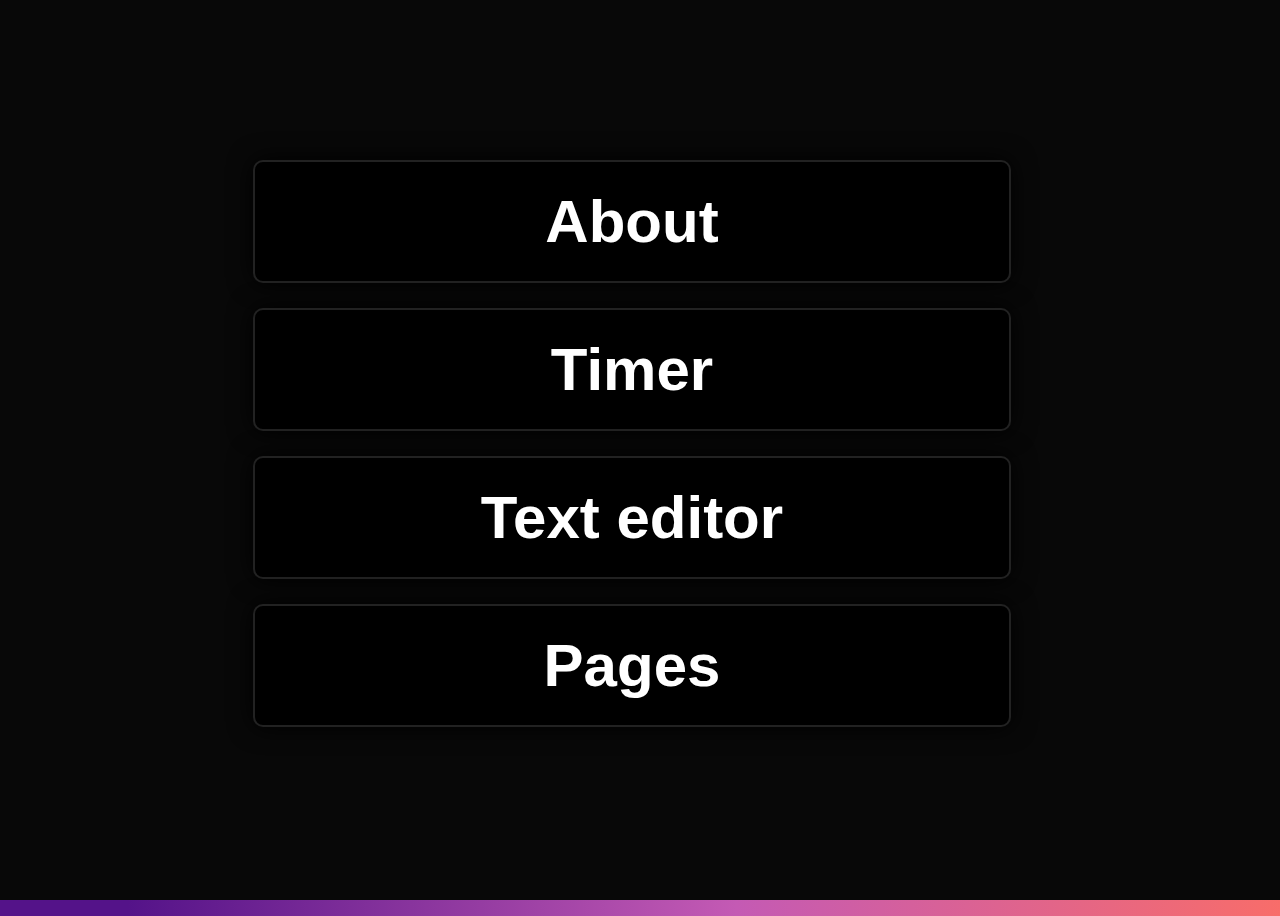
<file: index.html>
<!DOCTYPE html>
<html>
<head>
	<title>Homepage</title>
	<link rel='stylesheet' href='./index.css'>
</head>
<body>
	<div id='tiles'></div>
	<div id='bg' style='--x: 0px; --y: 0px;'></div>
	<div id='container'>
	    <div class='panel'>
		About
		<a class='link' href='/about'><span></span></a>
	    </div>
	    <div class='panel'>
		Timer
		<a class='link' href='/time'><span></span></a>
	    </div>
	    <div class='panel'>
		Text editor
		<a class='link' href='/text'><span></span></a>
	    </div>
	    <div class='panel'>
		Pages
		<a class='link' href='/pages'><span></span></a>
	    </div>

	    <div style='height: 30%'></div>
	</div>
</body>
<script src='./index.js'></script>
</html>
</file>
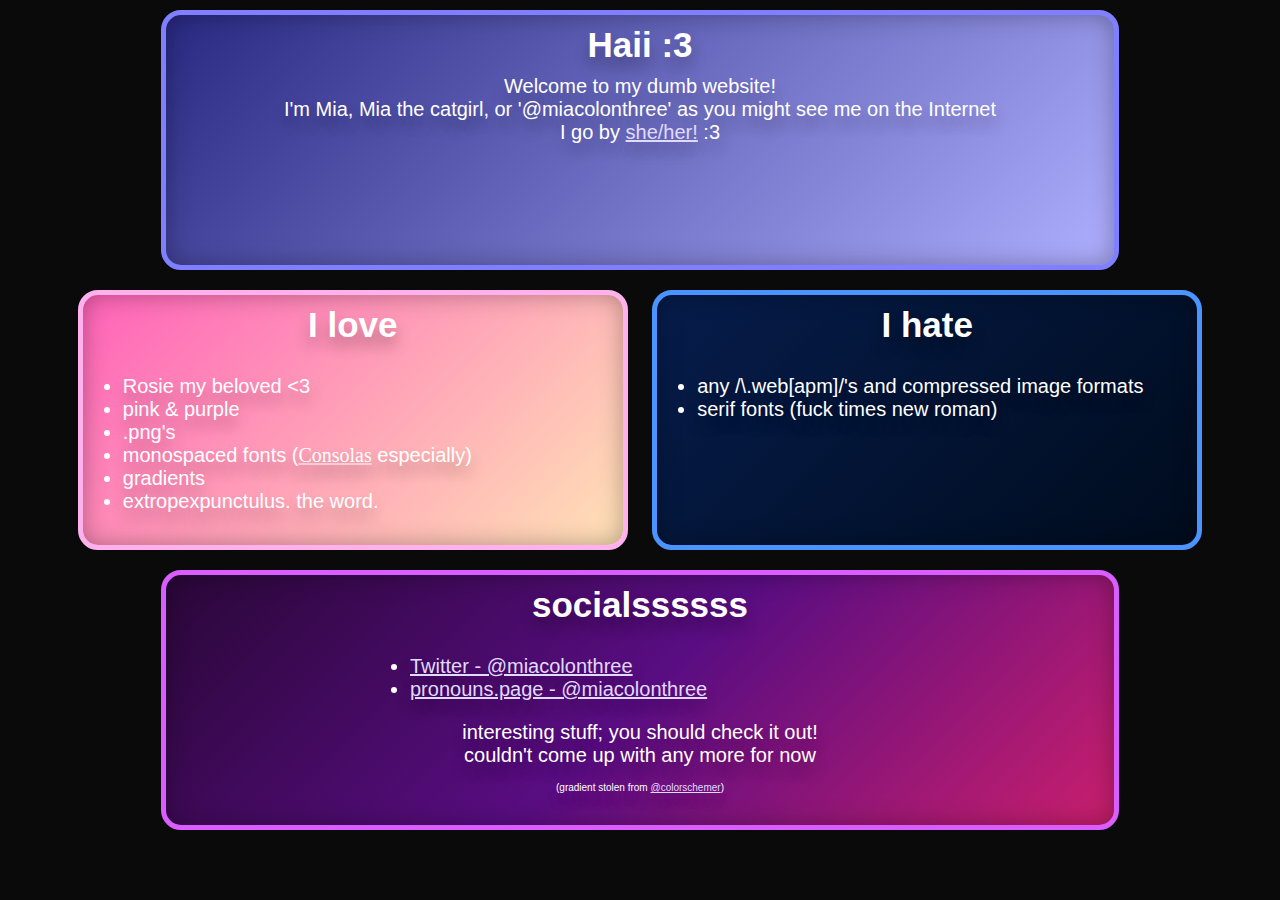
<file: about/index.html>
<!DOCTYPE html>
<html>
<head>
    <meta charset="UTF-8"/>
    <title>About</title>
    <link rel="stylesheet" href="index.css">
    <link rel="stylesheet" href="https://fonts.cdnfonts.com/css/nevis">
</head>
<body>
    <div class="card a">
        <div class="card_title">Haii :3</div>
        <div>
            Welcome to my dumb website!<br>
            I'm Mia, Mia the catgirl, or '@miacolonthree' as you might see me on the Internet<br>
            I go by <a href="https://en.pronouns.page/@miacolonthree">she/her!</a> :3
        </div>
    </div>
    <!---------->
    <div class="card_group">
        <div class="card b halfcard">
            <div class="card_title">I love</div>
            <div>
                <ul class="list">
                    <li>Rosie my beloved &lt;3</li>
                    <li>pink &amp; purple</li>
                    <li>.png's</li>
                    <li>monospaced fonts (<a href="javascript:" id="font_switch">Consolas</a> especially)</li>
                    <li>gradients</li>
                    <li>extropexpunctulus. the word.</li>
                </ul><br>
            </div>
        </div>
        <!---------->
        <div class="card c halfcard">
            <div class="card_title">I hate</div>
            <div>
                <ul class="list">
                    <li>any /\.web[apm]/'s and compressed image formats</li>
                    <li>serif fonts (fuck times new roman)</li>
                </ul>
            </div>
        </div>
    </div>
    <!---------->
    <div class="card d">
        <div class="card_title">socialssssss</div>
        <div>
            <ul class="list">
                <li><a id="twt">Twitter - @miacolonthree</a></li>
                <li><a id="pspage">pronouns.page - @miacolonthree</a></li>
            </ul><br>
            interesting stuff; you should check it out! <br>
            couldn't come up with any more for now
            <div style="font-size: 10px; margin-top: 15px;">(gradient stolen from <a>@colorschemer</a>)</div>
        </div>
    </div>
</body>
</html>
<script src="index.js"></script>
</file>
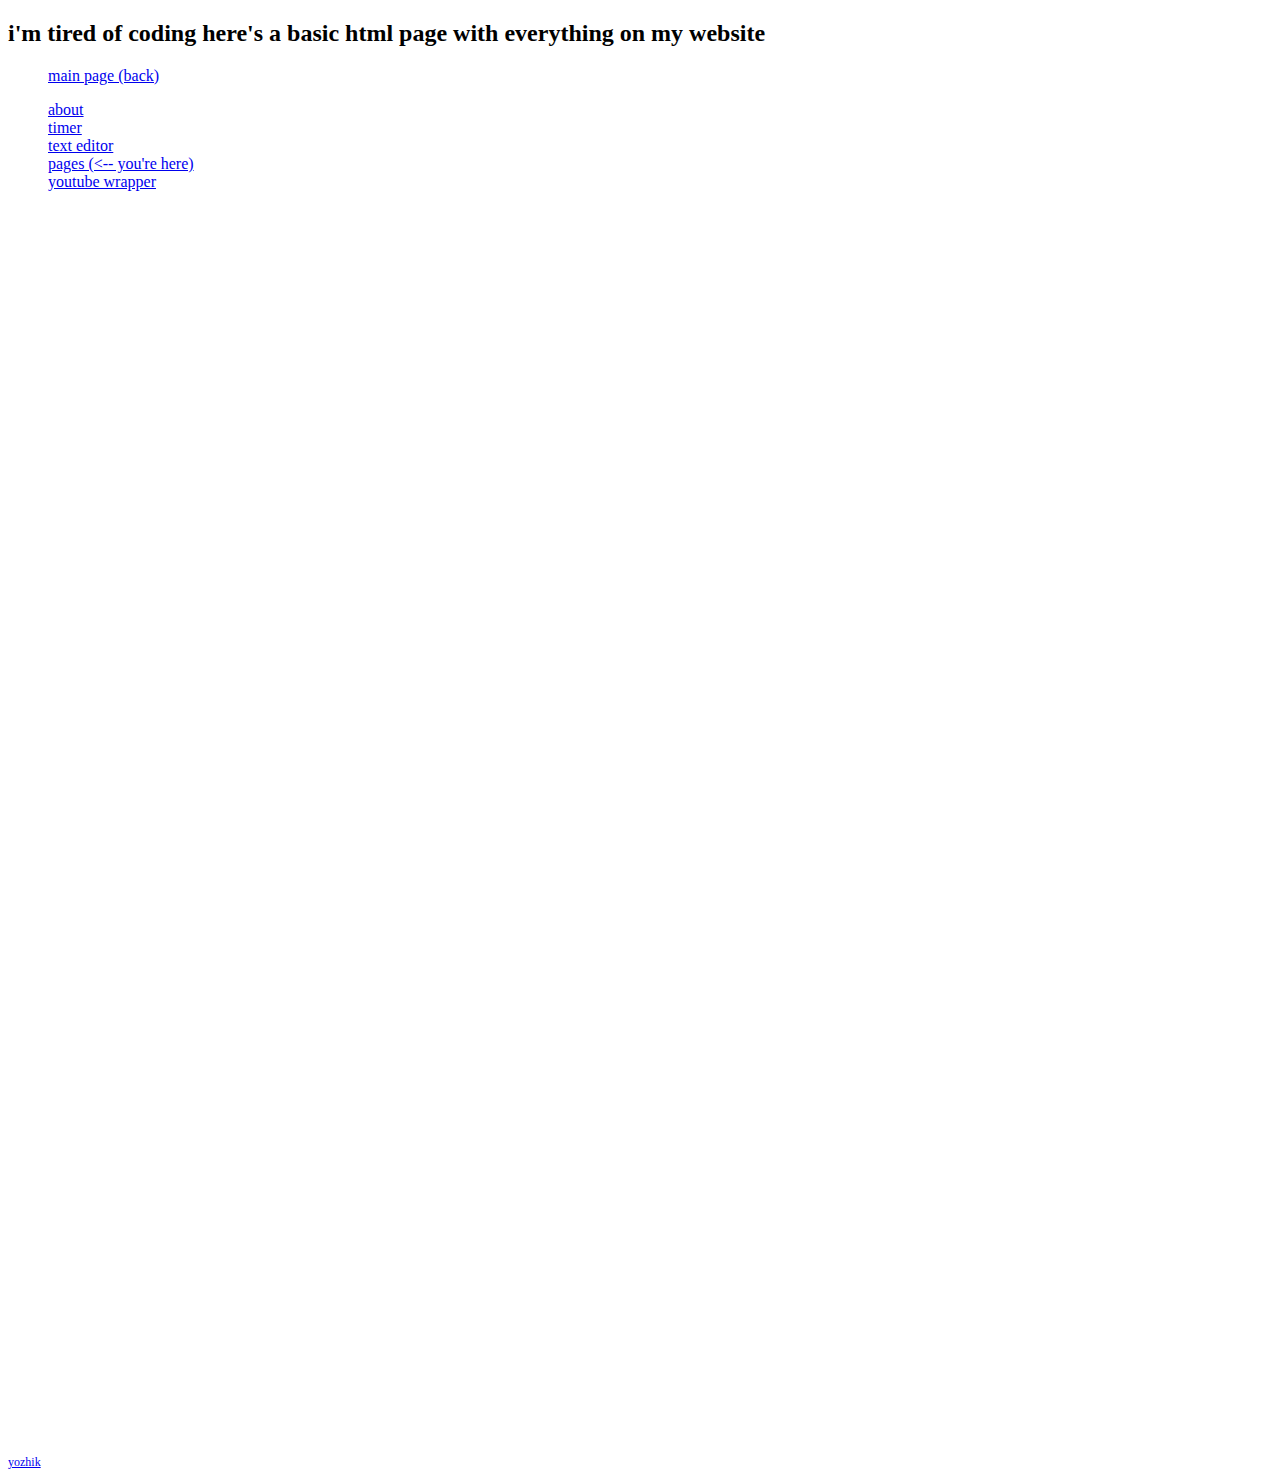
<file: pages/index.html>
<!DOCTYPE html>
<html>
<head>
    <title>pages</title>
</head>
<style>
    body {
        font-family: Consolas;
    }
</style>
<body>
    <h2>i'm tired of coding here's a basic html page with everything on my website</h2>
    <ul>
	<a href="/">main page (back)</a><br>
    </ul>
    <ul>
	<a href="/about">about</a><br>
	<a href="/time">timer</a><br>
	<a href="/text">text editor</a><br>
	<a href="/pages">pages (&lt;-- you're here)</a><br>
	<a href="/yt">youtube wrapper</a><br>
    </ul>
    <div style="margin-top: 100%; font-size: 12px;">
	<a href="/assets/yozhik.png">yozhik</a>
    </div>
</body>
</html>
</file>
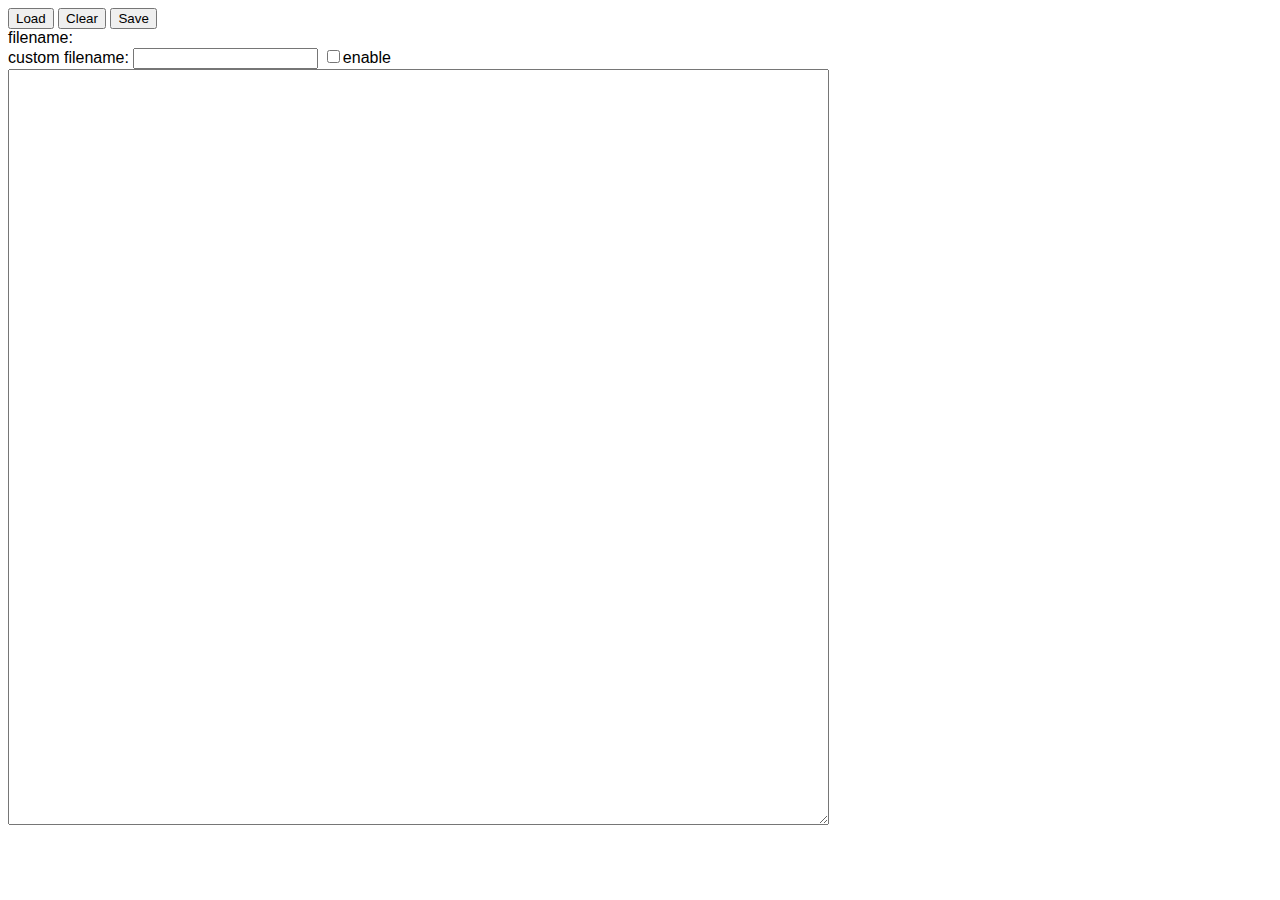
<file: text/index.html>
<!DOCTYPE html>
<html>
<style>
    * {
        font-family: 'Consolas', 'Arial', 'Times New Roman';
    }
</style>
<head>
    <title>Text editor</title>
</head>
<body>
    <input type='file' id='loadfile' style='display: none;'></input>

    <button id='load'>Load</button>
    <button id='clear'>Clear</button>
    <button id='save'>Save</button>
    
    <div id='filename'>filename: </div>

    custom filename: <input id='customfilename'></input>
    <input type='checkbox' id='dousename'>enable</input>

    <br>

    <textarea id='text-area' rows='50', cols='100'></textarea>
</body>
<script src='./index.js'></script>
</html>
</file>
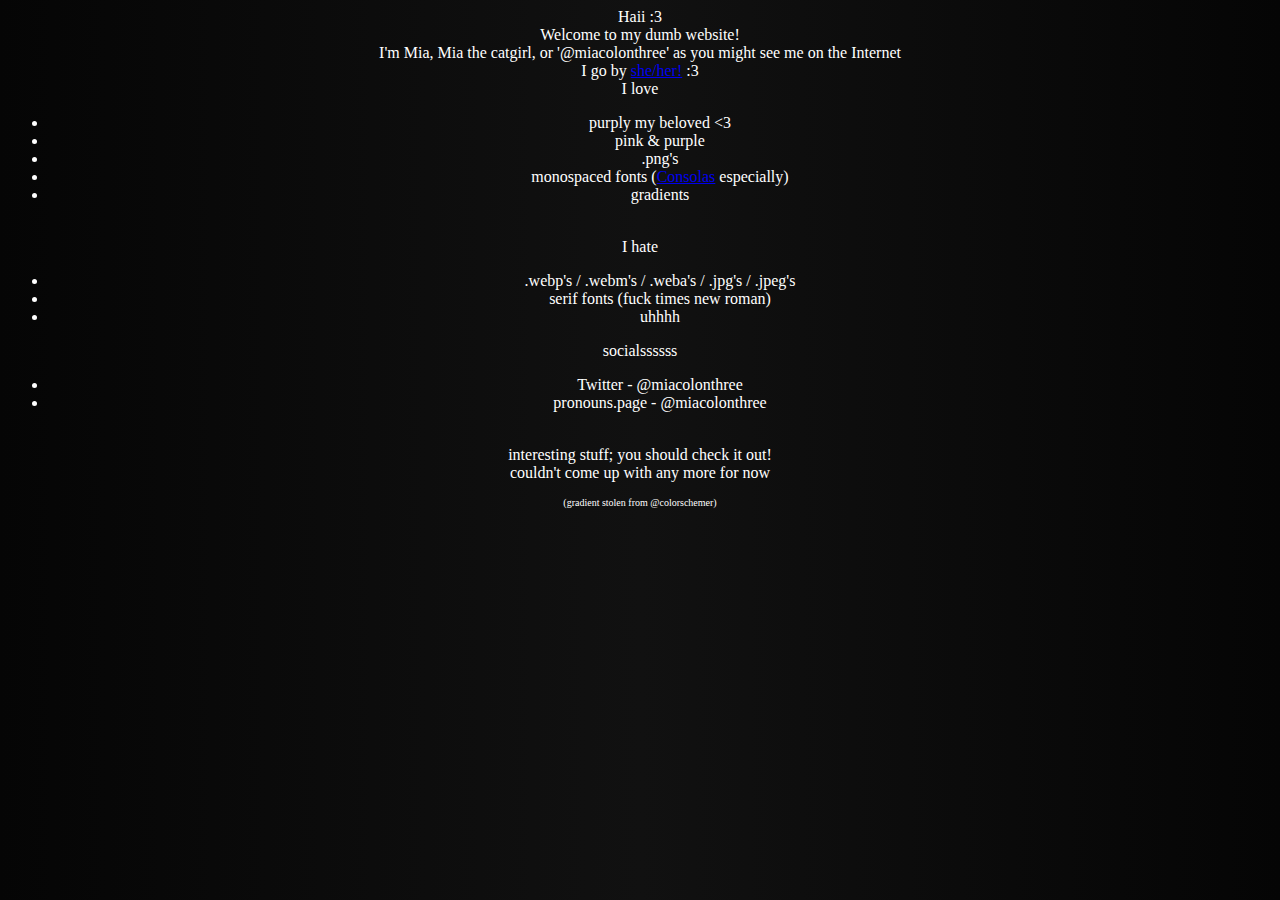
<file: time/index.html>
<!DOCTYPE html>
<html>
<head>
    <meta charset="UTF-8"/>
    <title>Mia :3</title>
    <link rel="stylesheet" href="index.css">
    <link rel="stylesheet" href="https://fonts.cdnfonts.com/css/nevis">
</head>
<body>
    <div class="card a">
        <div class="card_title">Haii :3</div>
        <div>
            Welcome to my dumb website!<br>
            I'm Mia, Mia the catgirl, or '@miacolonthree' as you might see me on the Internet<br>
            I go by <a href="https://en.pronouns.page/@miacolonthree">she/her!</a> :3
        </div>
    </div>
    <!---------->
    <div class="card_group">
        <div class="card b halfcard">
            <div class="card_title">I love</div>
            <div>
                <ul class="list">
                    <li><a id="purply">purply</a> my beloved &lt;3</li>
                    <li>pink &amp; purple</li>
                    <li>.png's</li>
                    <li>monospaced fonts (<a href="javascript:" id="font_switch">Consolas</a> especially)</li>
                    <li>gradients</li>
                </ul><br>
            </div>
        </div>
        <!---------->
        <div class="card c halfcard">
            <div class="card_title">I hate</div>
            <div>
                <ul class="list">
                    <li>.webp's / .webm's / .weba's / .jpg's / .jpeg's</li>
                    <li>serif fonts (fuck times new roman)</li>
                    <li>uhhhh</li>
                </ul>
            </div>
        </div>
    </div>
    <!---------->
    <div class="card d">
        <div class="card_title">socialssssss</div>
        <div>
            <ul class="list">
                <li><a id="twt">Twitter - @miacolonthree</a></li>
                <li><a id="pspage">pronouns.page - @miacolonthree</a></li>
            </ul><br>
            interesting stuff; you should check it out! <br>
            couldn't come up with any more for now
            <div style="font-size: 10px; margin-top: 15px;">(gradient stolen from <a>@colorschemer</a>)</div>
        </div>
    </div>
</body>
</html>
<script src="index.js"></script>
</file>
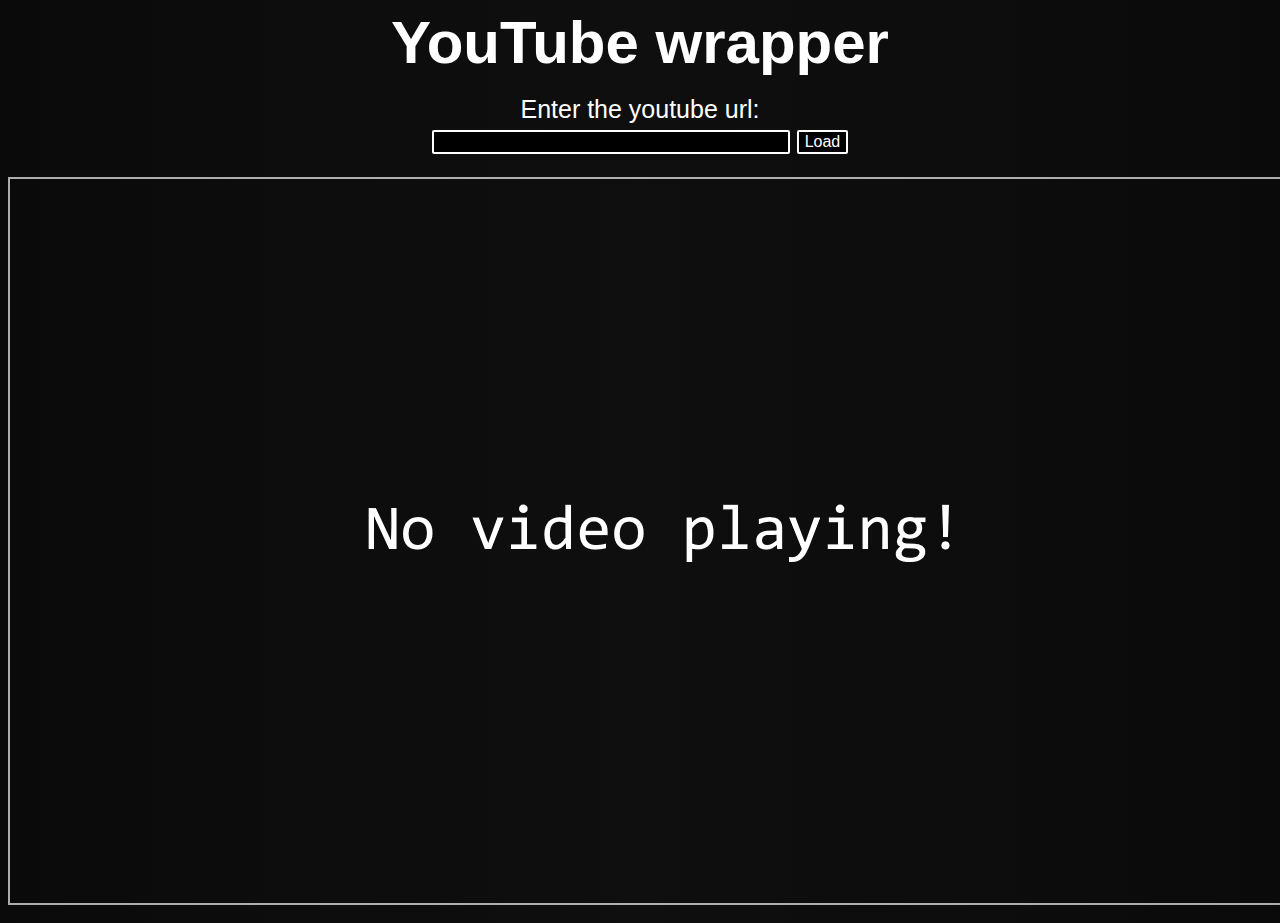
<file: yt/index.html>
<!DOCTYPE html>
<html>
<head>
    <title>A YouTube wrapper</title>
    <link rel='stylesheet' href='./index.css'>
</head>
<body>
    <div class='center' id='title'>YouTube wrapper</div>
    <br>
    <div class='center' id='upper'>
	<div>Enter the youtube url:</div>
        <input class='center' id='vidurl'></input>
	<button id='load'>Load</button>
    </div>

    <div id='video'>
	    <iframe class='center' width="1280" height="720" src="" title="" provider="YouTube" frameBorder="0" allow="autoplay" sandbox="allow-forms allow-modals allow-popups allow-popups-to-escape-sandbox allow-same-origin allow-scripts" allowFullScreen></iframe>
    </div>

    <script src="./index.js"></script>
</body>
</html>
</file>
<file: index.css>
:root {
	--bg-color: #080808;
}

@keyframes background-pan {
	from {
	    background-position: 0% center;
	}
	to {
	    background-position: -200% center;
	}
}

body {
	background: linear-gradient(to right, #541389 5%, #c45ab4, #fe6f61, #c45ab4, #541389);
	animation: background-pan 10s linear infinite;
	background-size: 200%;

	height: 100vh;
	overflow: hidden;
	transform: translate(-8px, -8px);

	color: white;
	font-family: Consolas, Arial;
}

#tiles {
	width: 100vw;
	height: 100vh;
	position: absolute;

	display: grid;
	grid-template-rows: repeat(var(--rows), 1fr);
	grid-template-columns: repeat(var(--cols), 1fr);
}

.tile {
	position: relative;
}

.tile:before {
	content: '';
	inset: 0.5px;
	position: absolute;
	background-color: var(--bg-color);
}

#bg {
	background-color: var(--bg-color);
	-webkit-mask-image: radial-gradient(var(--r) circle
		at var(--x) var(--y), var(--c), #FFFD);

	height: 100vh;
	width: 100vw;
}

#container {
	top: 15%;
	left: 20%;

	width: 60%;
	height: 500px;

	position: absolute;
}

.panel {
	margin-top: 25px;
	position: relative;

	padding: 25px;
	border-radius: 10px;
	border: solid #FFF2 2px;
	background-color: black;
	box-shadow: 0 0 25px #000;

	font-size: 60px;
	font-weight: bold;
	text-align: center;

	transition: .5s;
}

.panel:hover {
	border-color: #FFF8;
	background-color: #080808;
	transform: translate(0, -5px);
	box-shadow: 0 0 25px #FFFFFF38;
}

.link > span {
	width: 100%;
	height: 100%;

	top: 0;
	left: 0;
	position: absolute;

	z-index: 1;
}
</file>
<file: about/index.css>
/* General elements */
body {
    background-color: rgb(10, 10, 10);
}

a {
    color: rgb(224, 218, 255);
    /* text-decoration: underline; */
}

div {
    color: white;
    font-family: 'Nevis', sans-serif;
}

li {
    width: 500px;
    text-align: left;
}

/* IDs */
#font_switch {
    color: white;
    text-decoration: underline #ffffff80;
    font-family: Consolas;
}
#font_switch:hover {
    text-decoration: underline white;
}

/* Classes */
.list {
    display: inline-block;
}

.card {
    width: 75%;
    height: 250px;
    margin: 10px auto 10px;

    text-align: center;
    text-shadow: 0 10px 15px rgba(0, 0, 0, 0.3);

    box-shadow: inset 0 0 25px rgba(0, 0, 0, 0.3);
    background-color: gray;
    border: gray solid 5px;
    border-radius: 20px;

    transition: .25s ease-out;
}
.card:hover {
    transform: translate(0, -10px);
    box-shadow: inset 0 0 25px rgba(0, 0, 0, 0.3),
                inset 0 -50px 50px -50px #ffffff80;
    background-color: black;
}

.card_group {
    text-align: center;
}

.halfcard {
    margin: 10px;
    width: calc(37.5% - 20px);
    display: inline-table;
}

.card div:not(.card_title) {
    font-size: 20px;
}

.card_title {
    padding-top: 10px;
    width: 100%;
    height: 20%;
    
    font-size: 35px;
    font-weight: bold;
}

/* Cards */
.card.a {
    background: linear-gradient(.375turn, rgb(41, 41, 131), rgb(175, 175, 255));
    border-color: rgb(127, 127, 255);
}
.card.b {
    background: linear-gradient(135deg, #ff63b9, #ffe2b6);
    border-color: #ffb1ee;
}
.card.c {
    background: linear-gradient(315deg, #000c1d, #061c4b);
    border-color: rgb(75, 147, 255)
}
.card.d {
    /* background: linear-gradient(315deg, #1b1b3a, #693668, #a74482); */
    background: linear-gradient(135deg, #2a0738, #590d82, #ca1f6c);
    border-color: rgb(217, 93, 255);
}
</file>
<file: time/index.css>
body {
	background: linear-gradient(90deg, #050505, #111, #050505);
	color: white;
	font-family: 'Nevis';
	text-align: center;
}

.text_lower {
	margin-top: 75px;
	user-select: none;
}

.smalltext { font-size: 30px; }

#main {
	font-weight: bold;
	font-size: 200px;
	text-shadow: 0 0 50px #FFFFFF55;

	margin: 0 auto;
}
</file>
<file: yt/index.css>
* {
    font-family: 'Consolas', 'Arial';
    color: white;
}

body {
    background-image: linear-gradient(to right, rgb(10, 10, 10), rgb(15, 15, 15), rgb(10, 10, 10));
}

#video {
    width: max-content;
    margin: 18px auto;
    text-align: center;

    border: solid #FFFA 2px;
    background-image: url('./bg.png');
}

.center {
    margin: 0 auto;
    text-align: center;
}

#title {
    font-weight: bold;
    font-size: 60px;
}

#upper {
    font-size: 25px;
}

#vidurl {
    width: 350px;
}

#vidurl, #load {
    font-size: 16px;
    margin: 5px 0;

    border-radius: 2px;
    border: solid white 2px;

    background-color: black;
    transition: 100ms;
}

#load:hover {
    background-color: #222;
}

#load:active {
    background-color: #777;
    border-color: #fffe;
}
</file>
